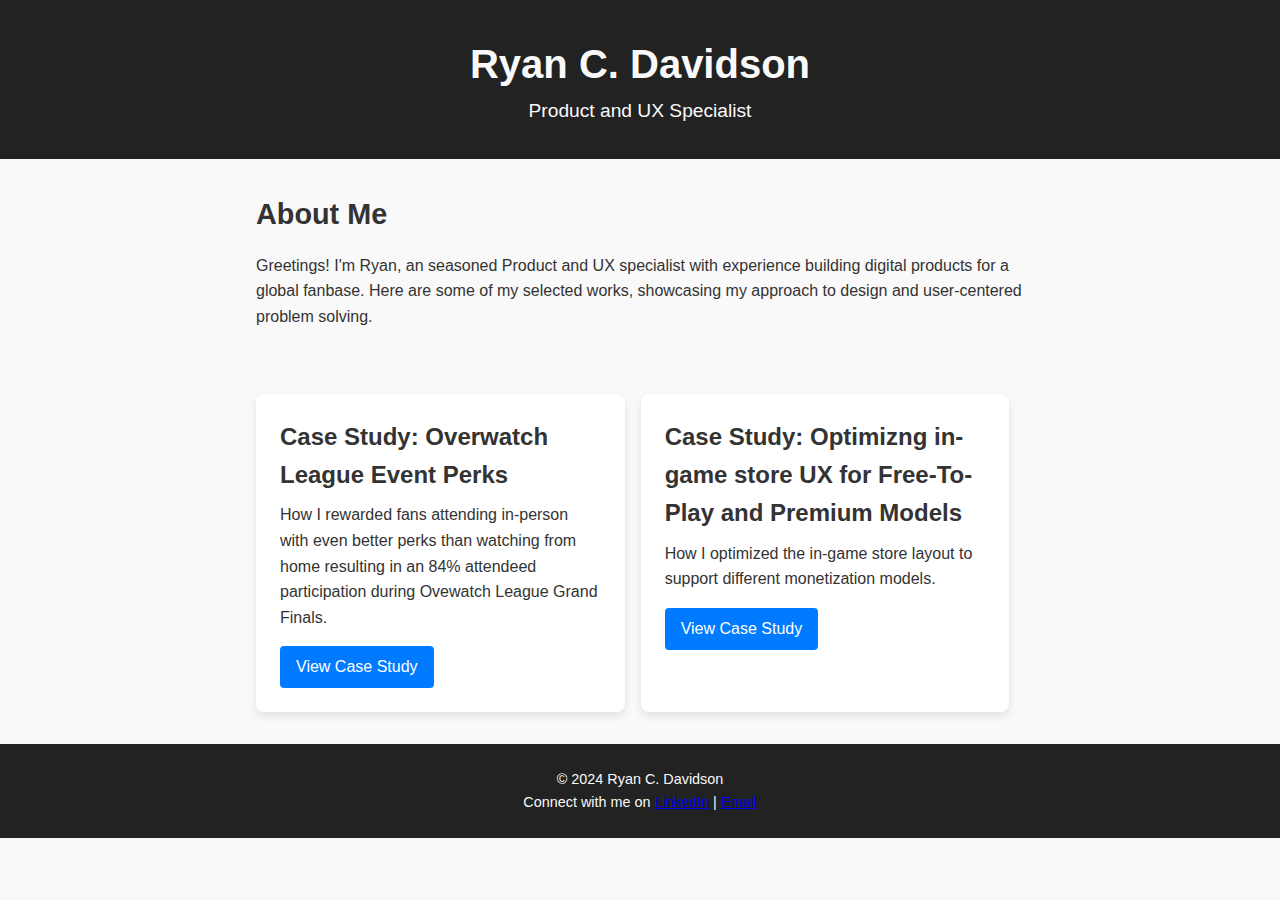
<file: index.html>
<!DOCTYPE html>
<html lang="en">
<head>
    <meta charset="UTF-8">
    <meta name="viewport" content="width=device-width, initial-scale=1.0">
    <title>Ryan C. Davidson - UX Portfolio</title>
    <link rel="stylesheet" href="styles.css">
</head>
<body>
    <header>
        <h1>Ryan C. Davidson</h1>
        <p>Product and UX Specialist</p>
    </header>

    <section class="introduction">
        <h2>About Me</h2>
        <p>Greetings! I'm Ryan, an seasoned Product and UX specialist with experience building digital products for a global fanbase. Here are some of my selected works, showcasing my approach to design and user-centered problem solving.</p>
    </section>

    <section class="case-studies">
        <div class="case-study">
            <h3>Case Study: Overwatch League Event Perks</h3>
            <p>How I rewarded fans attending in-person with even better perks than watching from home resulting in an 84% attendeed participation during Ovewatch League Grand Finals.</p>
            <a href="#case1" class="button">View Case Study</a>
        </div>
        <div class="case-study">
            <h3>Case Study: Optimizng in-game store UX for Free-To-Play and Premium Models</h3>
            <p>How I optimized the in-game store layout to support different monetization models.</p>
            <a href="#case2" class="button">View Case Study</a>
        </div>
    </section>

    <footer>
        <p>© 2024 Ryan C. Davidson</p>
        <p>Connect with me on <a href="#">LinkedIn</a> | <a href="#">Email</a></p>
    </footer>
</body>
</html>
</file>
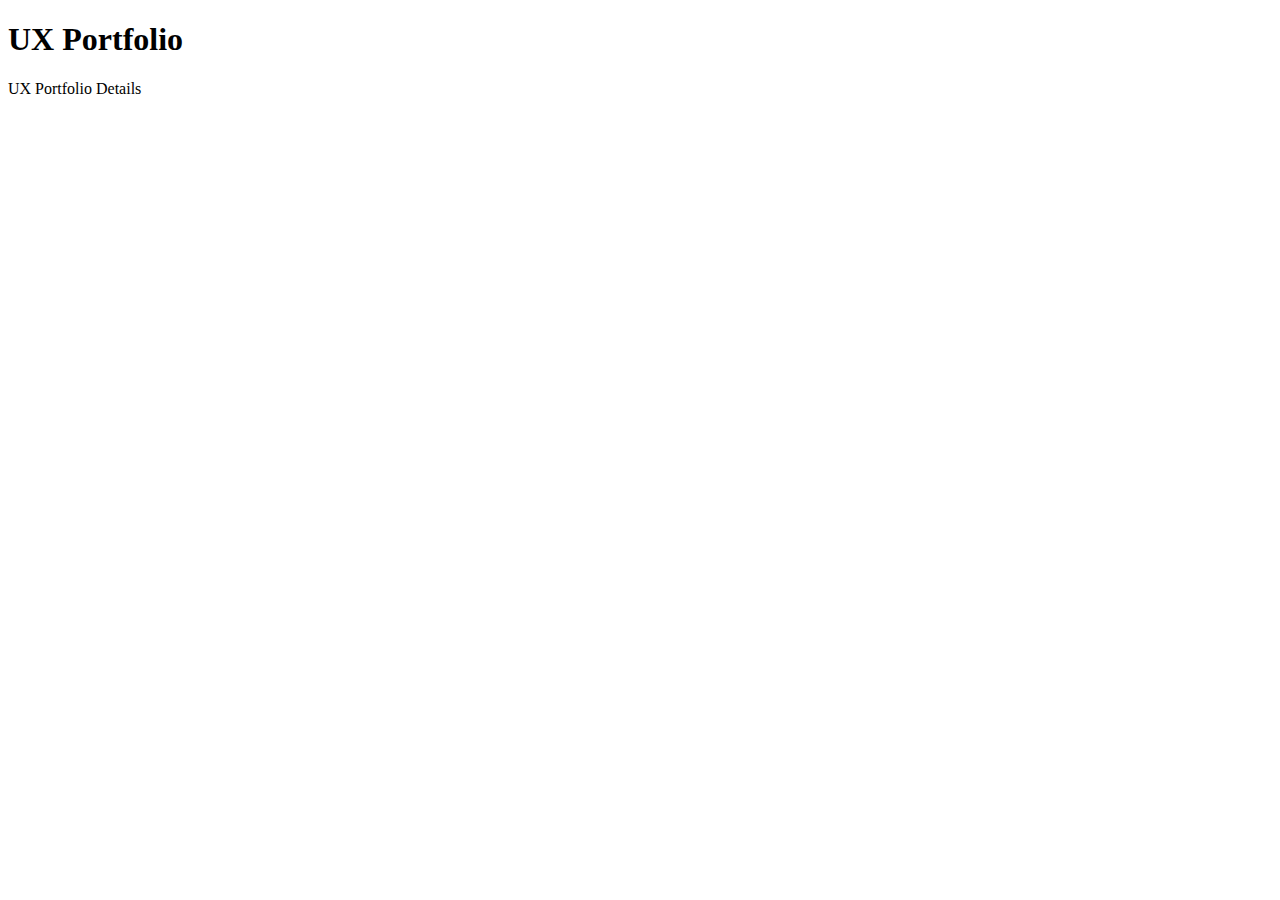
<file: www/index.html>
<!DOCTYPE html>
<html lang="en">
<head>
    <meta charset="UTF-8">
    <meta name="viewport" content="width=device-width, initial-scale=1.0">
    <title>Ryan C. Davidson UX Portfolio</title>
</head>
<body>
    <h1>UX Portfolio</h1>
    <p>UX Portfolio Details</p>
    
</body>
</html>
</file>
<file: styles.css>
/* Basic Reset */
* {
    margin: 0;
    padding: 0;
    box-sizing: border-box;
}

body {
    font-family: Arial, sans-serif;
    line-height: 1.6;
    color: #333;
    background-color: #f9f9f9;
}

/* Header */
header {
    text-align: center;
    padding: 2rem 1rem;
    background-color: #222;
    color: #f9f9f9;
}

header h1 {
    font-size: 2.5rem;
}

header p {
    font-size: 1.2rem;
}

/* Introduction Section */
.introduction {
    padding: 2rem 1rem;
    max-width: 800px;
    margin: auto;
}

.introduction h2 {
    font-size: 1.8rem;
    margin-bottom: 1rem;
}

.introduction p {
    font-size: 1rem;
}

/* Case Studies Section */
.case-studies {
    display: flex;
    flex-direction: column;
    gap: 1.5rem;
    padding: 2rem 1rem;
    max-width: 800px;
    margin: auto;
}

.case-study {
    background-color: #fff;
    padding: 1.5rem;
    border-radius: 8px;
    box-shadow: 0 4px 8px rgba(0, 0, 0, 0.1);
}

.case-study h3 {
    font-size: 1.5rem;
    margin-bottom: 0.5rem;
}

.case-study p {
    font-size: 1rem;
    margin-bottom: 1rem;
}

.button {
    display: inline-block;
    padding: 0.5rem 1rem;
    color: #fff;
    background-color: #007BFF;
    text-decoration: none;
    border-radius: 4px;
}

.button:hover {
    background-color: #0056b3;
}

/* Footer */
footer {
    text-align: center;
    padding: 1.5rem;
    background-color: #222;
    color: #f9f9f9;
    font-size: 0.9rem;
}

/* Responsive Design */
@media (min-width: 768px) {
    .case-studies {
        flex-direction: row;
        gap: 1rem;
    }

    .case-study {
        width: 48%;
    }
}
</file>
